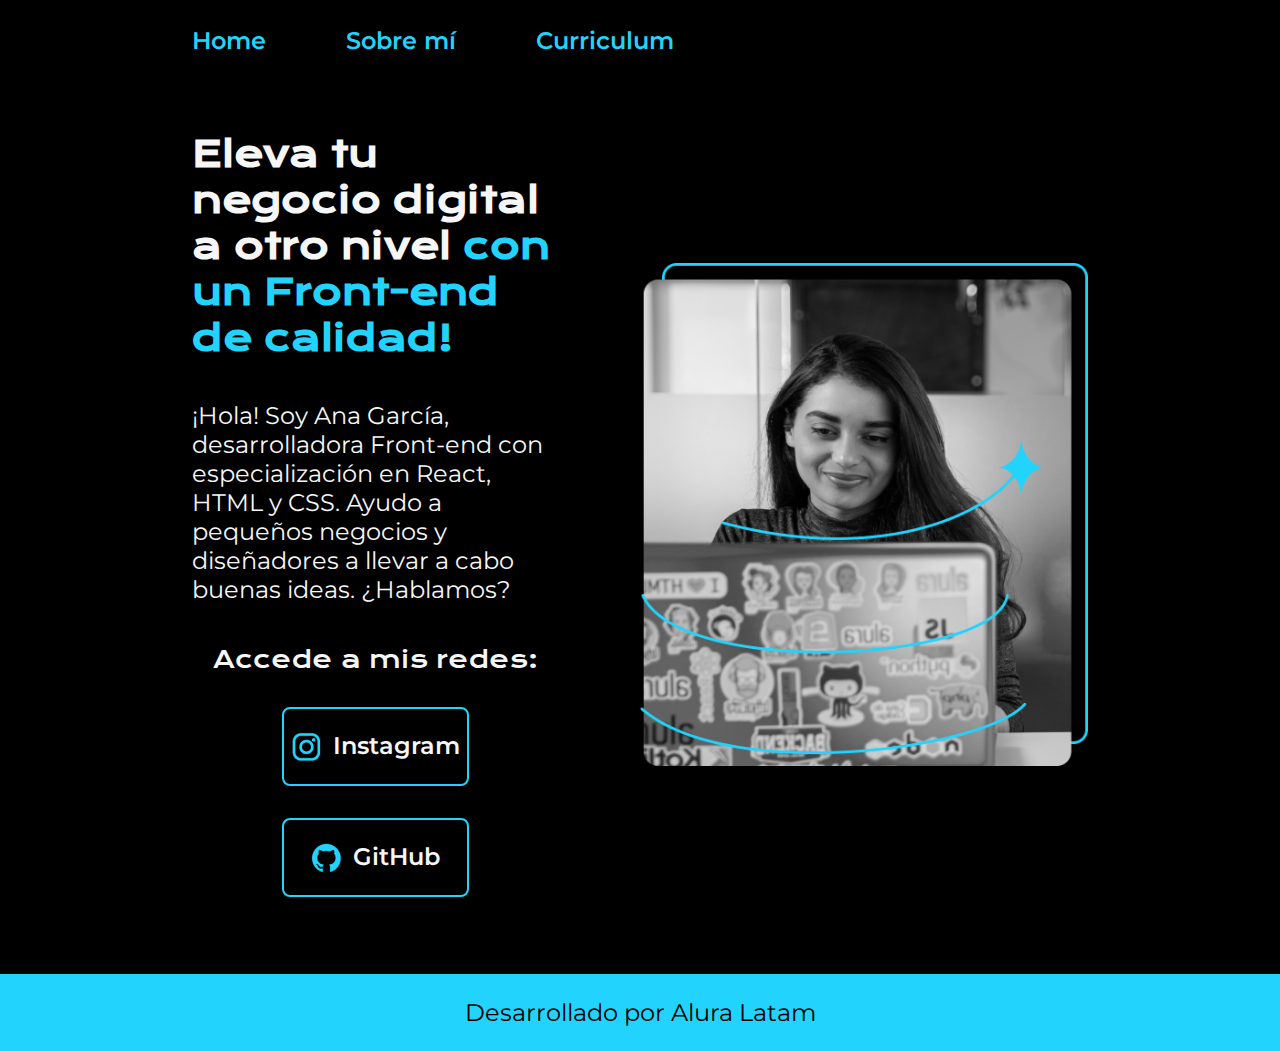
<file: index.html>
<!DOCTYPE html>
<html lang="es-mx">
<head>
    <meta charset="UTF-8"> 
    <meta http-equiv="X-UA-Compatible" content="IE=edge">
    <meta name="viewport" content="width=device-width, initial-scale=1.0">
    <title>Portafolio</title>
    <link rel="stylesheet" href="./styles/style.css">

</head>
<body>
    <header class="header">
        <nav class="header__menu">
            <a class="header__menu__link" href="index.html">Home</a>
            <a class="header__menu__link" href="about.html">Sobre mí</a>
            <a class="header__menu__link" href="curriculum.html">Curriculum</a>
        </nav>
    </header>
    <main class="presentacion">
        <section class="presentacion__contenido">
            <h1 class="presentacion__contenido__titulo">
                Eleva tu negocio digital a otro nivel 
                <strong class="titulo-destaque">con un Front-end de calidad!
                </strong></h1>
                <p class="presentacion__contenido__texto">¡Hola! Soy Ana García, desarrolladora Front-end con
                    especialización en React, HTML y CSS. Ayudo a pequeños
                    negocios y diseñadores a llevar a cabo buenas ideas.
                    ¿Hablamos?

                </p>
                <div class="presentacion__enlaces">
                    <h2 class="presentacion__enlaces__subtitulo">Accede a mis redes:</h2>
                    <a class= "presentacion__enlaces__link" href="https://instagram.com/">
                        <img src="./assets/instagram.png">
                        Instagram</a>
                    <a class= "presentacion__enlaces__link" href="https://github.com/">
                        <img src="./assets/github.png">
                        GitHub</a>
                </div>
        </section>
            <img class="prsentacion__imagen" src="Imagem.png" alt="Foto de Ana García desarrolando un proyecto">
    </main>
    <footer class="footer">
        <p>Desarrollado por Alura Latam</p>
    </footer>
</body>
</html>
</file>
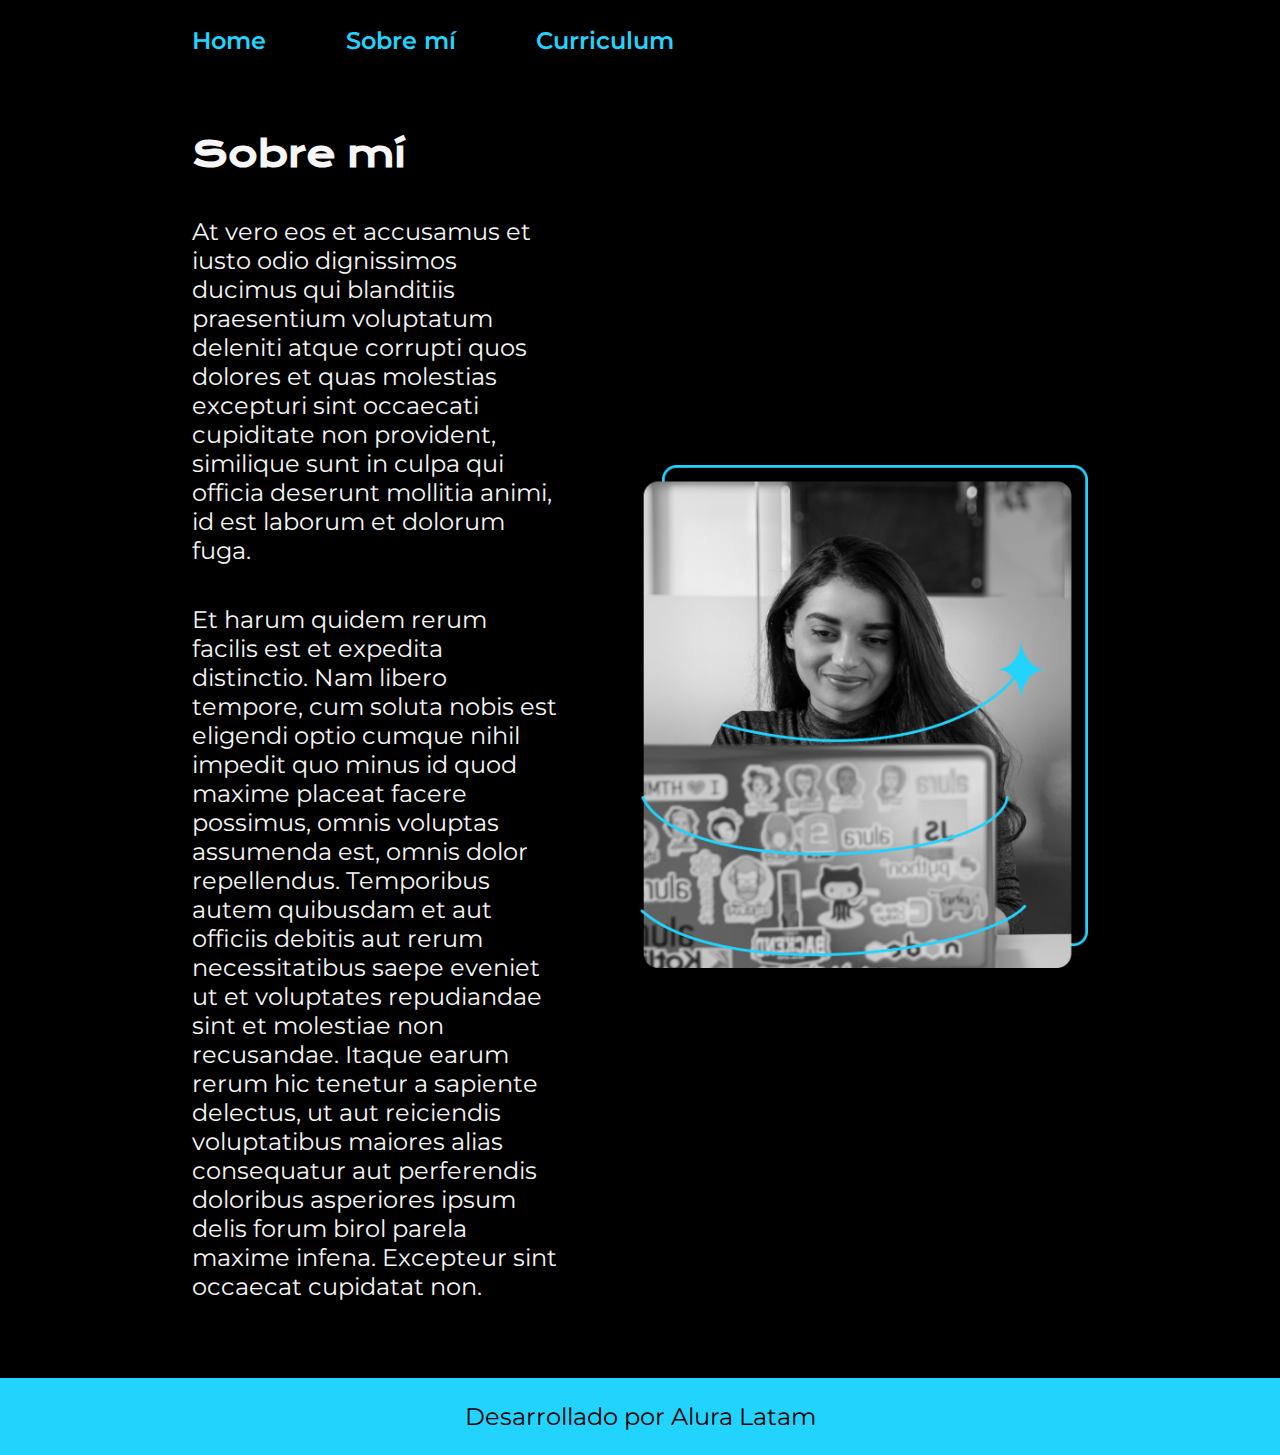
<file: about.html>
<!DOCTYPE html>
<html lang="es">
<head>
    <meta charset="UTF-8">
    <meta name="viewport" content="width=device-width, initial-scale=1.0">
    <title>Sobre mí</title>
    <link rel="stylesheet" href="./styles/style.css">
</head>
<body>
    <header class="header">
        <nav class="header__menu">
            <a class="header__menu__link" href="index.html">Home</a>
            <a class="header__menu__link" href="about.html">Sobre mí</a>
            <a class="header__menu__link" href="curriculum.html">Curriculum</a>
        </nav>
    </header>
    <main class="presentacion">
        <section class="presentacion__contenido">
            <h1 class="presentacion__contenido__titulo">Sobre mí</h1>
            <p class="presentacion__contenido__texto">At vero eos et accusamus et iusto odio dignissimos ducimus qui blanditiis
                praesentium voluptatum deleniti atque corrupti quos dolores et quas molestias 
                excepturi sint occaecati cupiditate non provident, similique sunt in culpa qui 
                officia deserunt mollitia animi, id est laborum et dolorum fuga.</p>
            <p class="presentacion__contenido__texto">Et harum quidem rerum facilis est et expedita distinctio. Nam libero tempore, 
                cum soluta nobis est eligendi optio cumque nihil impedit quo minus id quod maxime 
                placeat facere possimus, omnis voluptas assumenda est, omnis dolor repellendus. 
                Temporibus autem quibusdam et aut officiis debitis aut rerum necessitatibus saepe 
                eveniet ut et voluptates repudiandae sint et molestiae non recusandae. Itaque earum 
                rerum hic tenetur a sapiente delectus, ut aut reiciendis voluptatibus maiores alias 
                consequatur aut perferendis doloribus asperiores ipsum delis forum birol parela maxime 
                infena. Excepteur sint occaecat cupidatat non.</p>
        </section>
        <img class="prsentacion__imagen" src="Imagem.png" alt="Foto de Ana García desarrolando un proyecto">
    </main>
    <footer class="footer">
        <p>Desarrollado por Alura Latam</p>
    </footer>
</body>
</html>
</file>
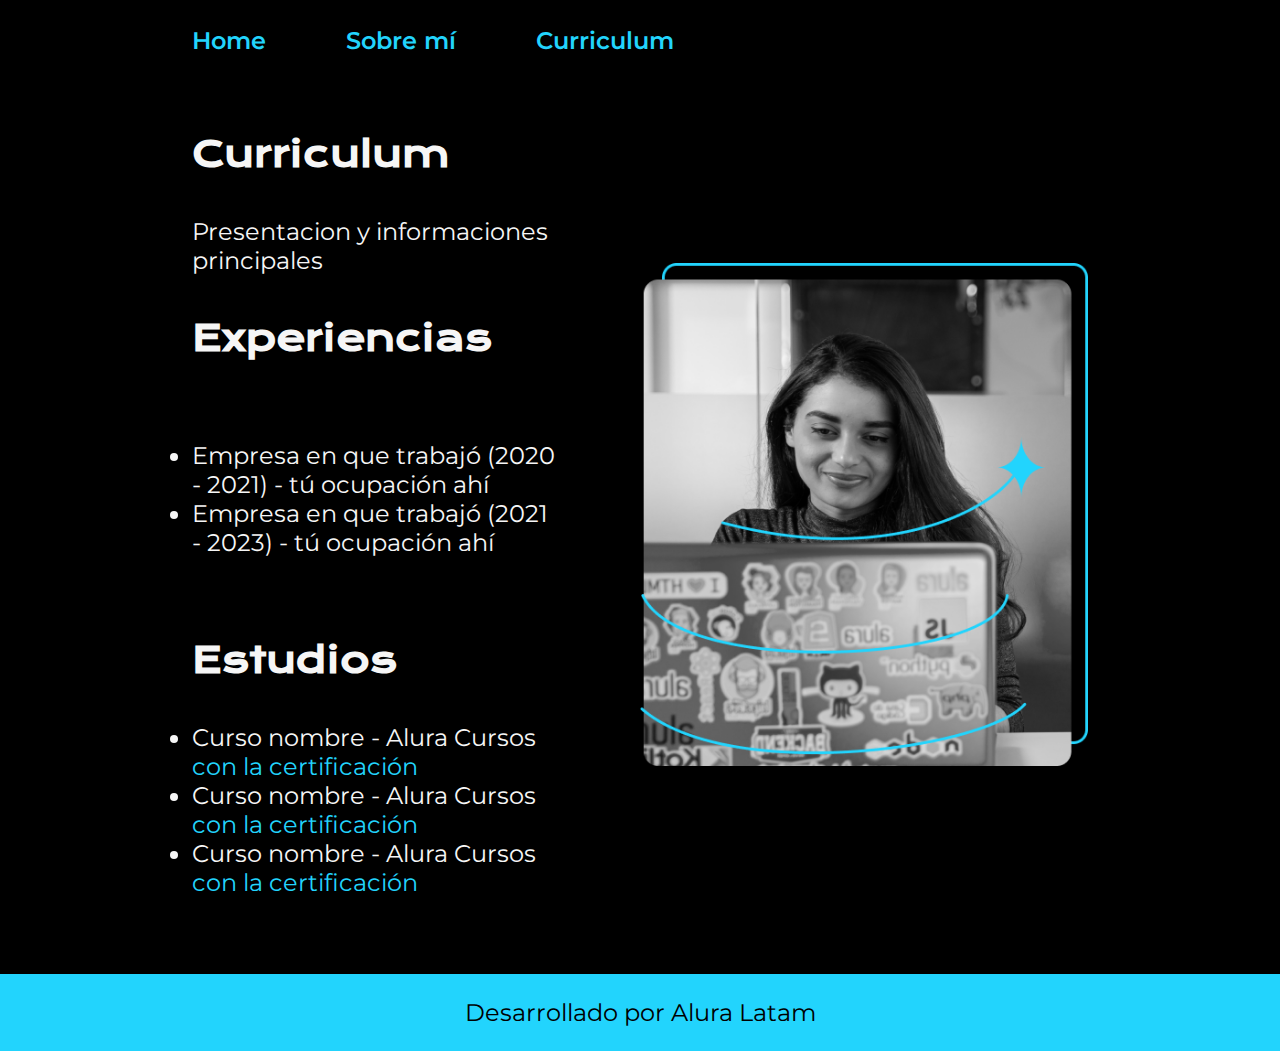
<file: curriculum.html>
<!DOCTYPE html>
<html lang="es">
<head>
    <meta charset="UTF-8">
    <meta name="viewport" content="width=device-width, initial-scale=1.0">
    <title>Curriculum</title>
    <link rel="stylesheet" href="./styles/style.css">
</head>
<body>
    <header class="header">
        <nav class="header__menu">
            <a class="header__menu__link" href="index.html">Home</a>
            <a class="header__menu__link" href="about.html">Sobre mí</a>
            <a class="header__menu__link" href="curriculum.html">Curriculum</a>
        </nav>
    </header>
    <main class="presentacion">
        <section class="presentacion__contenido">
            <h1 class="presentacion__contenido__titulo">
                Curriculum</h1>
                <p class="presentacion__contenido__texto">
                    Presentacion y informaciones principales
                </p>
                <h2 class="presentacion__contenido__titulo">Experiencias</h2>
                <p class="presentacion__contenido__texto">
                    <ul class="presentacion__contenido__texto">
                        <li> Empresa en que trabajó (2020 - 2021) - tú ocupación ahí </li>
                        <li> Empresa en que trabajó (2021 - 2023) - tú ocupación ahí </li>
                    </ul>
                </p>
                <h2 class="presentacion__contenido__titulo">Estudios</h2>
                <div class="presentacion__contenido__texto">
                    <ul class="presentacion__contenido__texto">
                        <li>Curso nombre - Alura Cursos <a href="linkdelacertificacion">con la certificación</a> </li>
                        <li>Curso nombre - Alura Cursos <a href="linkdelacertificacion">con la certificación</a></li>
                        <li>Curso nombre - Alura Cursos <a href="linkdelacertificacion">con la certificación</a></li>
                    </ul>
                </div>
        </section>
            <img class="prsentacion__imagen" src="./assets/Imagem.png" alt="Foto de Ana García desarrolando un proyecto">
    </main>
    <footer class="footer">
        <p>Desarrollado por Alura Latam</p>
    </footer>
</body>
</html>
</file>
<file: styles/style.css>
@import url('https://fonts.googleapis.com/css2?family=Krona+One&family=Montserrat:ital,wght@0,100..900;1,100..900&display=swap');

:root{
    --color-primario: #000000;
    --color-secundario: #F6F6F6;
    --color-terciario: #22D4FD;
    --color-hover: #272727;

    --fuente-montserrat: "Montserrat", sans-serif;
    --fuente-krona: "Krona One", sans-serif;
}

* {
    padding: 0;
    margin:0;
}

body{
    box-sizing: border-box;
    background-color: var(--color-primario);
    color: var(--color-secundario);
}

.header{
    padding: 2% 0% 0% 15%;
}

.header__menu{
    display: flex;
    gap: 80px;
}

.header__menu__link{
    font-family: var(--fuente-montserrat);
    font-size: 1.5rem;
    font-weight: 600;
    color:var(--color-terciario);
    text-decoration: none;
}

.presentacion {
    display: flex;
    align-items: center;
    padding: 6% 15%;
    justify-content: space-between;
    gap: 82px;
}

.presentacion__contenido{
    width: 50%;
    display: flex;
    flex-direction: column;
    gap: 40px;
}

.presentacion__contenido__titulo{
    font-size: 2.25rem;
    font-family: var(--fuente-krona);
}

.titulo-destaque {
    color: var(--color-terciario); ;
}

.presentacion__contenido__texto{
    font-size: 1.5rem;
    font-family: var(--fuente-montserrat);
    text-decoration: none;
}

.presentacion__contenido__texto a{
    text-decoration: none;
    color: var(--color-terciario);
}

.presentacion__enlaces{
    display: flex;
    justify-content: space-between;
    flex-direction: column;
    align-items: center;
    gap: 32px;
}

.presentacion__enlaces__subtitulo{
    font-family: var(--fuente-krona);
    font-size: 1.5rem;
    font-weight: 400;
}

.presentacion__enlaces__link{
    width: 50%;
    text-align: center;
    padding: 21.5px 0;
    border-radius: 8px;
    font-family: var(--fuente-montserrat);
    font-size: 1.5rem;
    font-weight: 600;
    text-decoration: none;
    color: var(--color-secundario);
    border: 2px solid var(--color-terciario);
    display: flex;
    justify-content: center;
    gap: 10px;
}

.presentacion__enlaces__link:hover{
    cursor: pointer;
    background-color: var(--color-hover);
}

.prsentacion__imagen{
    width: 50%;
}

.footer{
    background-color: var(--color-terciario);
    padding: 24px;
    color: var(--color-primario);
    text-align: center;
    font-family: var(--fuente-montserrat);
    font-size: 1.5rem;
    font-weight: 400;
}

@media (max-width: 1200px){
    
    .header{
        padding: 10%;
    }

    .header__menu{
        justify-content: center;
    }

    .presentacion{
        flex-direction: column-reverse;
        padding: 5%;
    }
    
    .presentacion__contenido{
        width: auto;
    }
    
}
</file>
